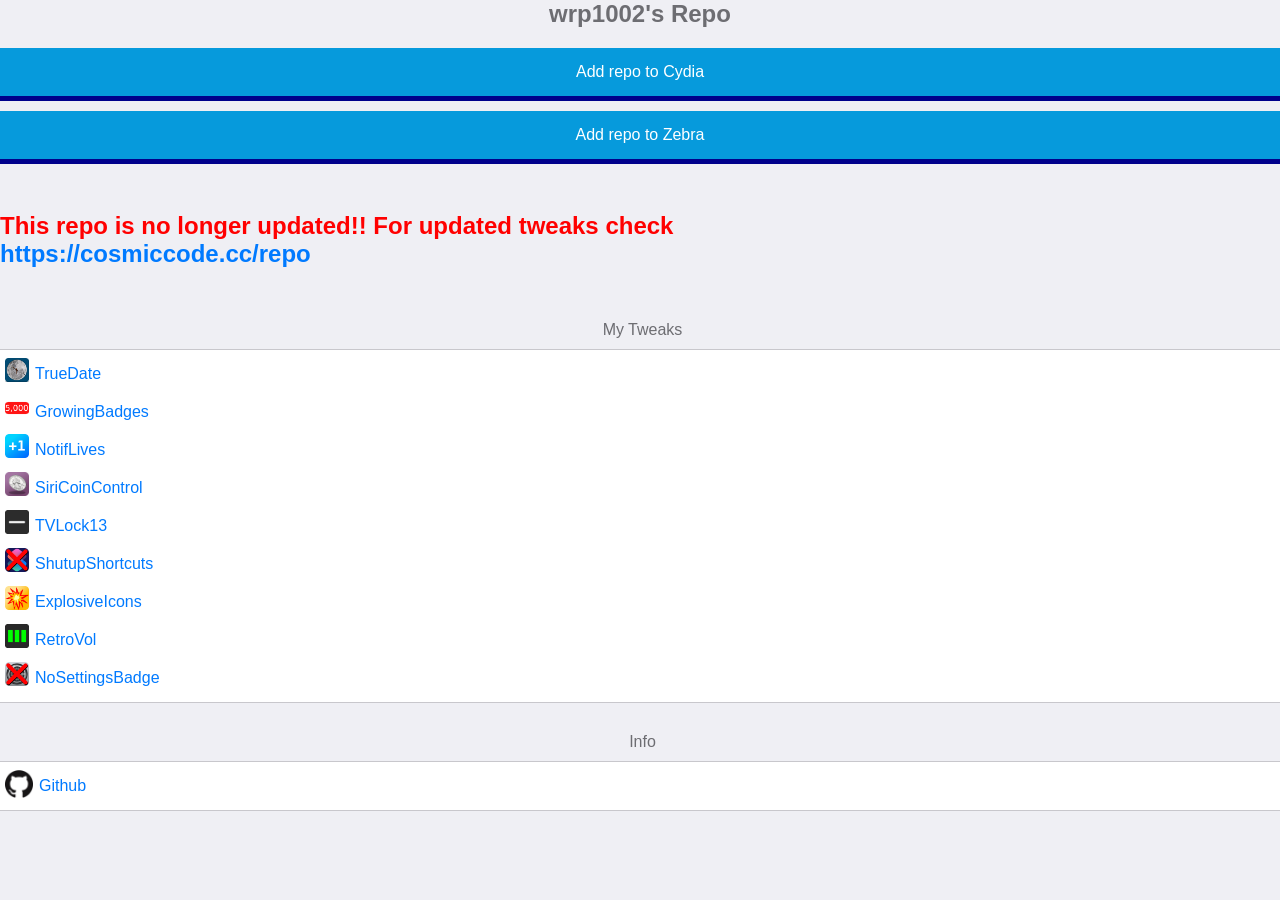
<file: index.html>
<!DOCTYPE html>
<html lang="en">
	<head>
		<meta charset="utf-8">
		<title>wrp1002's Repo</title>
		<link rel="icon" href="/CydiaIcon.png">
		<meta name="viewport" content="width=device-width, initial-scale=1">
		<link rel="stylesheet" href="./depictions/resources/css/style.css">
	</head>


	<body ontouchstart="">
		<div class="title">wrp1002's Repo</div>

		<main id="content" role="main">
			<div>
				<a href="cydia://url/https://cydia.saurik.com/api/share#?source=https://wrp1002.github.io/" class="repoButton">Add repo to Cydia</a>
				<a href="zbra://sources/add/https://wrp1002.github.io" class="repoButton">Add repo to Zebra</a>
			</div>

			<br>

			<h2 style="color: red">This repo is no longer updated!! For updated tweaks check <a href="https://cosmiccode.cc/repo">https://cosmiccode.cc/repo</a></h2>

			<br>

			<div class="headingCenter">My Tweaks</div>

			<ul>
				<li><a href="./depictions/TrueDate/index.html" role="button">TrueDate <img height="24" width="24" src="depictions/TrueDate/icon.png"></a></li>
				<li><a href="./depictions/GrowingBadges/index.html" role="button">GrowingBadges <img height="24" width="24" src="depictions/GrowingBadges/icon.png"></a></li>
				<li><a href="./depictions/NotifLives/index.html" role="button">NotifLives <img height="24" width="24" src="depictions/NotifLives/icon.png"></a></li>
				<li><a href="./depictions/SiriCoinControl/index.html" role="button">SiriCoinControl <img height="24" width="24" src="depictions/SiriCoinControl/icon.png"></a></li>
				<li><a href="./depictions/TVLock13/index.html" role="button">TVLock13 <img height="24" width="24" src="depictions/TVLock13/icon.png"></a></li>
				<li><a href="./depictions/ShutupShortcuts/index.html" role="button">ShutupShortcuts <img height="24" width="24" src="depictions/ShutupShortcuts/icon.png"></a></li>
				<li><a href="./depictions/ExplosiveIcons/index.html" role="button">ExplosiveIcons <img height="24" width="24" src="depictions/ExplosiveIcons/icon.png"></a></li>
				<li><a href="./depictions/RetroVol/index.html" role="button">RetroVol <img height="24" width="24" src="depictions/RetroVol/icon.png"></a></li>
				<li><a href="./depictions/NoSettingsBadge/index.html" role="button">NoSettingsBadge <img height="24" width="24" src="depictions/NoSettingsBadge/icon.png"></a></li>

			</ul>


			<div class="headingCenter">Info</div>
			<ul>
				<li>
					<a href="http://github.com/wrp1002" target="_blank" role="button">Github<img height="28" width="28" src="depictions/resources/github.png"></a>
				</li>
			</ul>
		</main>
	</body>
</html>
</file>
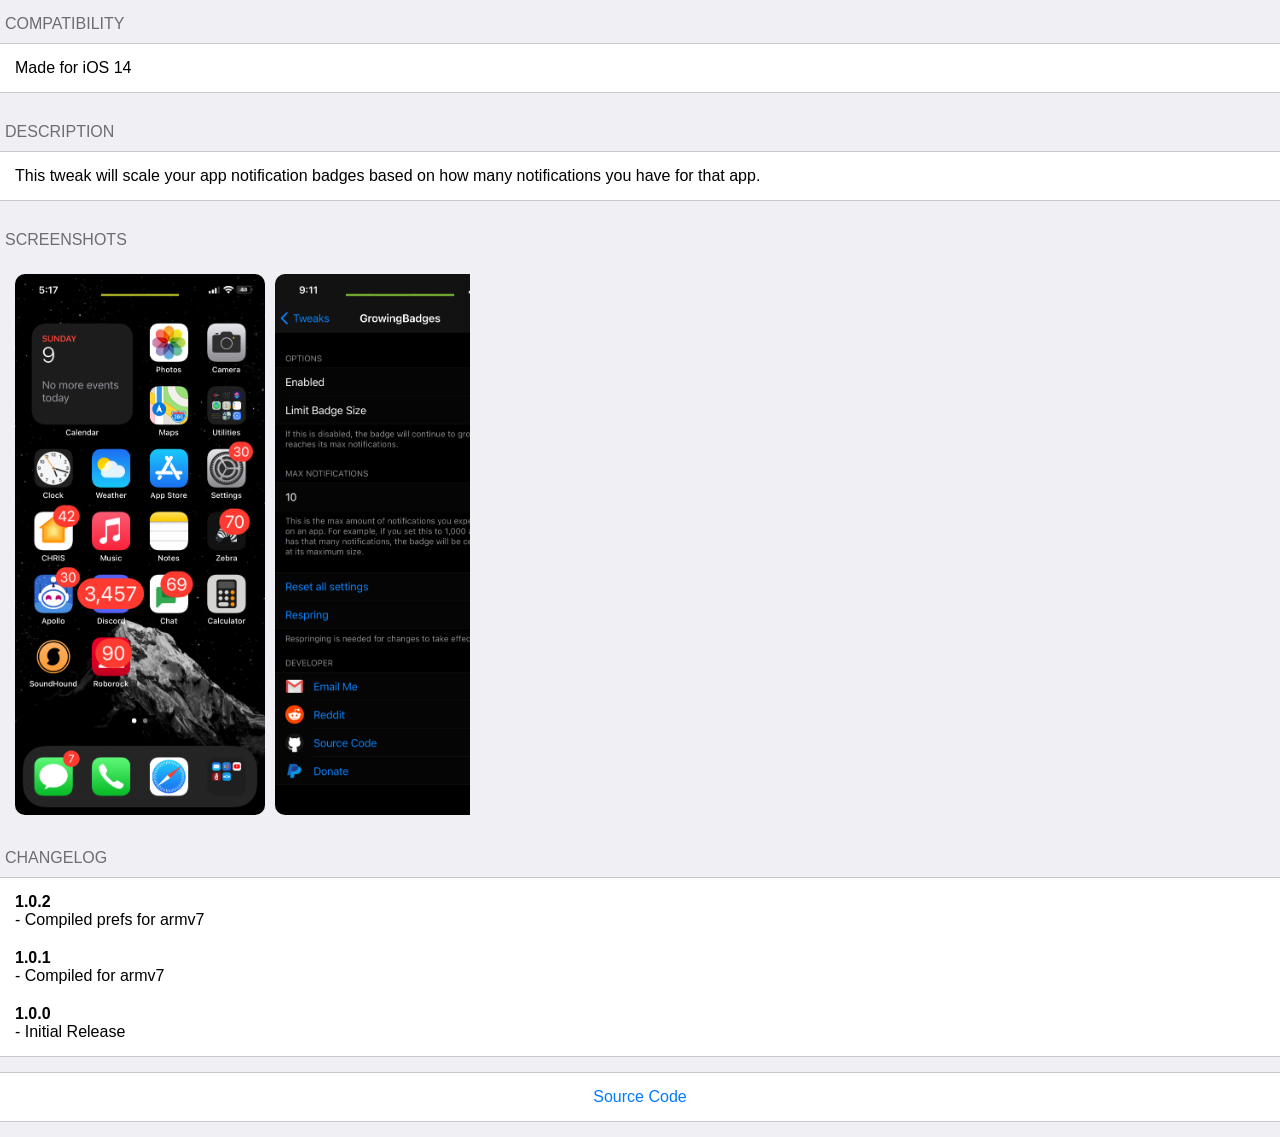
<file: depictions/GrowingBadges/index.html>
<!DOCTYPE html>
<html lang="en">
	<head>
		<meta charset="utf-8">

		<title>GrowingBadges</title>

		<base target="_top">
		<meta name="viewport" content="width=device-width, initial-scale=1, maximum-scale=1">
		<link rel="stylesheet" href="../resources/css/style.css">
	</head>

	<body>
		<main role="main">
			<div class="site">
				<div class="heading">Compatibility</div>
				<ul>
					<li>
						Made for iOS 14
					</li>
				</ul>

				<div class="heading">Description</div>
				<ul>
					<li>
						This tweak will scale your app notification badges based on how many notifications you have for that app.
					</li>
				</ul>

				<div class="heading">screenshots</div>
				<div class="scroll_view"><img class="img_card" src="screenshot1.png"><img class="img_card" src="screenshot2.png"></div>
				
				<div class="heading">changelog</div>
				<ul>
					
					<li>
						<b>1.0.2</b><br>
						- Compiled prefs for armv7<br>

					</li>
					<li>
						<b>1.0.1</b><br>
						- Compiled for armv7<br>

					</li>
					<li>
						<b>1.0.0</b><br>
						- Initial Release<br>

					</li>
				</ul>
				

				<ul style="text-align: center;">
					<li>
						<a href="http://github.com/wrp1002/GrowingBadges" target="_blank" role="button">Source Code</a>
					</li>
				</ul>

			</div>
		</main>
	</body>
</html>
</file>
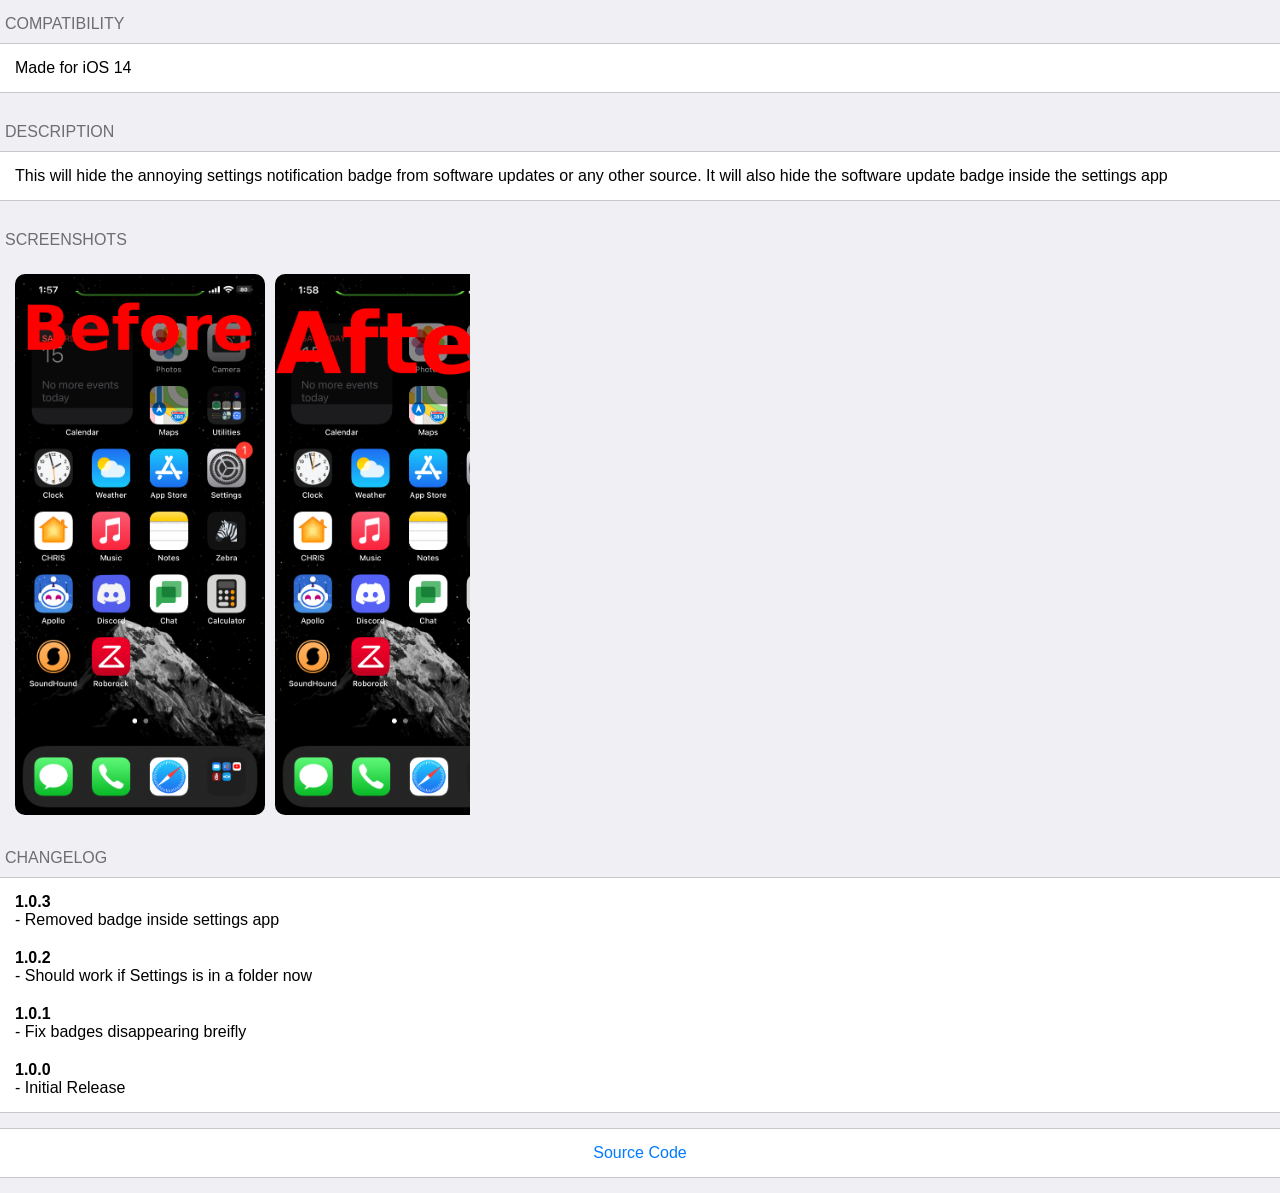
<file: depictions/NoSettingsBadge/index.html>
<!DOCTYPE html>
<html lang="en">
	<head>
		<meta charset="utf-8">

		<title>NoSettingsBadge</title>

		<base target="_top">
		<meta name="viewport" content="width=device-width, initial-scale=1, maximum-scale=1">
		<link rel="stylesheet" href="../resources/css/style.css">
	</head>

	<body>
		<main role="main">
			<div class="site">
				<div class="heading">Compatibility</div>
				<ul>
					<li>
						Made for iOS 14
					</li>
				</ul>

				<div class="heading">Description</div>
				<ul>
					<li>
						This will hide the annoying settings notification badge from software updates or any other source. It will also hide the software update badge inside the settings app
					</li>
				</ul>

				<div class="heading">screenshots</div>
				<div class="scroll_view"><img class="img_card" src="screenshot1.png"><img class="img_card" src="screenshot2.png"></div>
				
				<div class="heading">changelog</div>
				<ul>
					
					<li>
						<b>1.0.3</b><br>
						- Removed badge inside settings app<br>

					</li>
					<li>
						<b>1.0.2</b><br>
						- Should work if Settings is in a folder now<br>

					</li>
					<li>
						<b>1.0.1</b><br>
						- Fix badges disappearing breifly<br>

					</li>
					<li>
						<b>1.0.0</b><br>
						- Initial Release<br>

					</li>
				</ul>
				

				<ul style="text-align: center;">
					<li>
						<a href="http://github.com/wrp1002/NoSettingsBadge" target="_blank" role="button">Source Code</a>
					</li>
				</ul>

			</div>
		</main>
	</body>
</html>
</file>
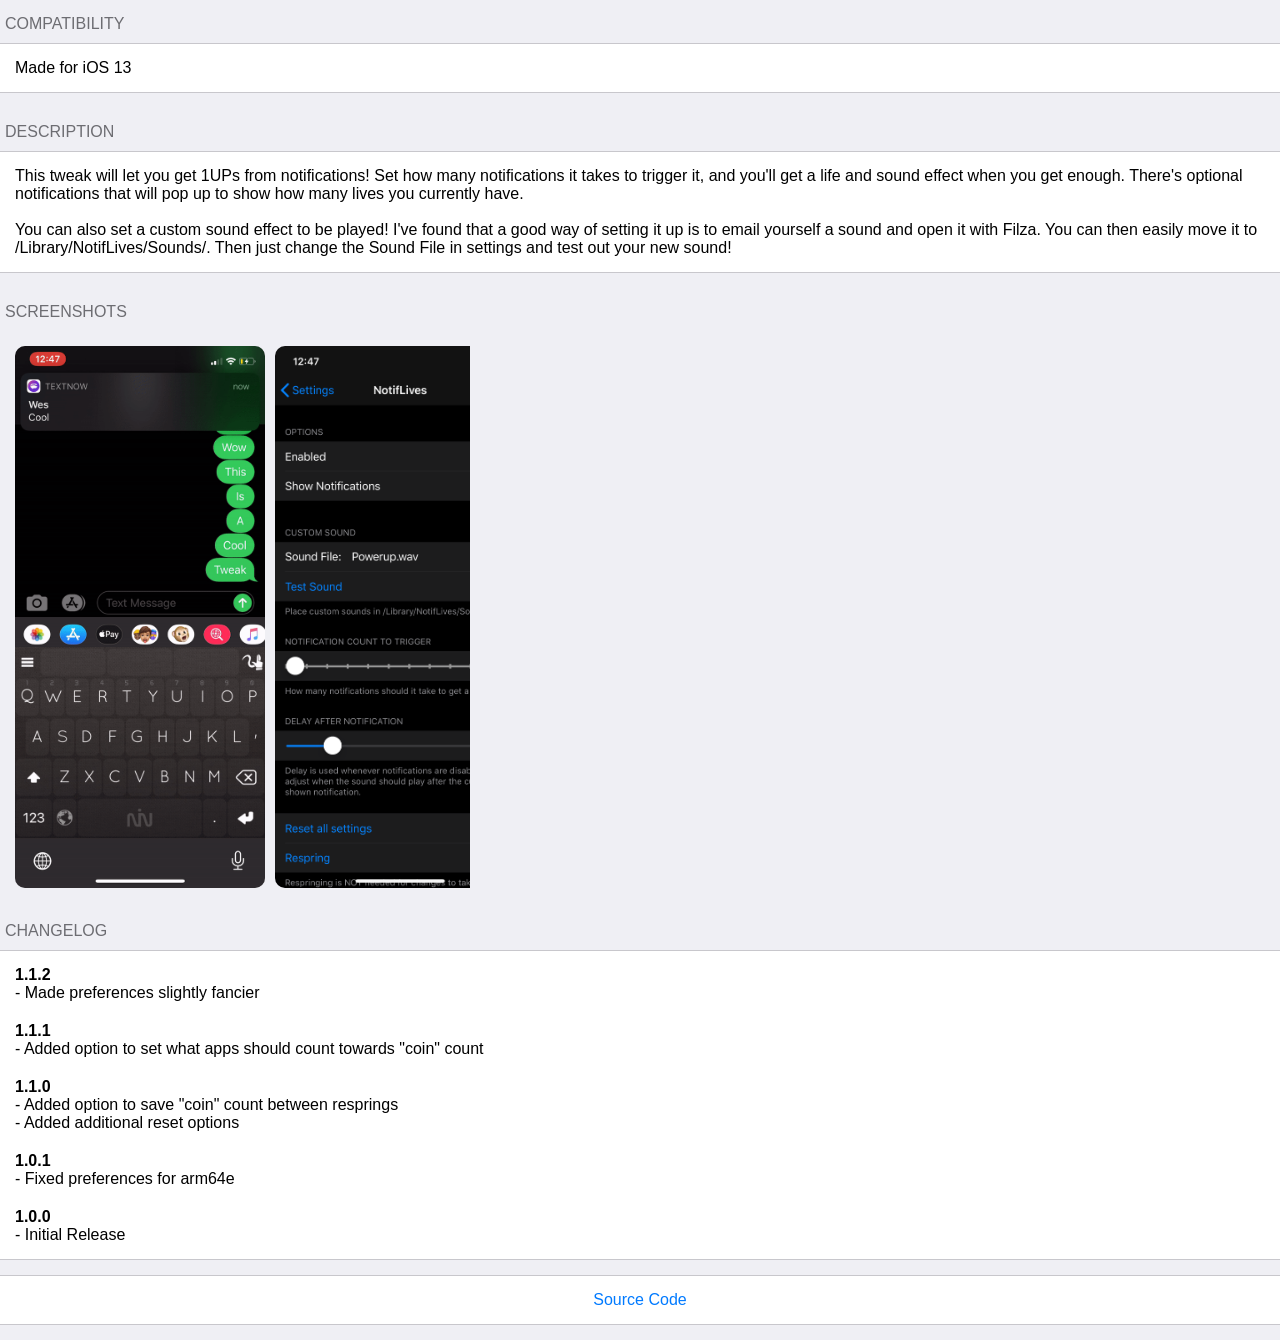
<file: depictions/NotifLives/index.html>
<!DOCTYPE html>
<html lang="en">
	<head>
		<meta charset="utf-8">

		<title>NotifLives</title>

		<base target="_top">
		<meta name="viewport" content="width=device-width, initial-scale=1, maximum-scale=1">
		<link rel="stylesheet" href="../resources/css/style.css">
	</head>

	<body>
		<main role="main">
			<div class="site">
				<div class="heading">Compatibility</div>
				<ul>
					<li>
						Made for iOS 13
					</li>
				</ul>

				<div class="heading">Description</div>
				<ul>
					<li>
						This tweak will let you get 1UPs from notifications! Set how many notifications it takes to trigger it, and you'll get a life and sound effect when you get enough. There's optional notifications that will pop up to show how many lives you currently have.<br><br>You can also set a custom sound effect to be played! I've found that a good way of setting it up is to email yourself a sound and open it with Filza. You can then easily move it to /Library/NotifLives/Sounds/. Then just change the Sound File in settings and test out your new sound!
					</li>
				</ul>

				<div class="heading">screenshots</div>
				<div class="scroll_view"><img class="img_card" src="screenshot1.gif"><img class="img_card" src="screenshot2.png"></div>
				
				<div class="heading">changelog</div>
				<ul>
					
					<li>
						<b>1.1.2</b><br>
						- Made preferences slightly fancier<br>

					</li>
					<li>
						<b>1.1.1</b><br>
						- Added option to set what apps should count towards "coin" count<br>

					</li>
					<li>
						<b>1.1.0</b><br>
						- Added option to save "coin" count between resprings<br>
						- Added additional reset options<br>

					</li>
					<li>
						<b>1.0.1</b><br>
						- Fixed preferences for arm64e<br>

					</li>
					<li>
						<b>1.0.0</b><br>
						- Initial Release<br>

					</li>
				</ul>
				

				<ul style="text-align: center;">
					<li>
						<a href="http://github.com/wrp1002/NotifLives" target="_blank" role="button">Source Code</a>
					</li>
				</ul>

			</div>
		</main>
	</body>
</html>
</file>
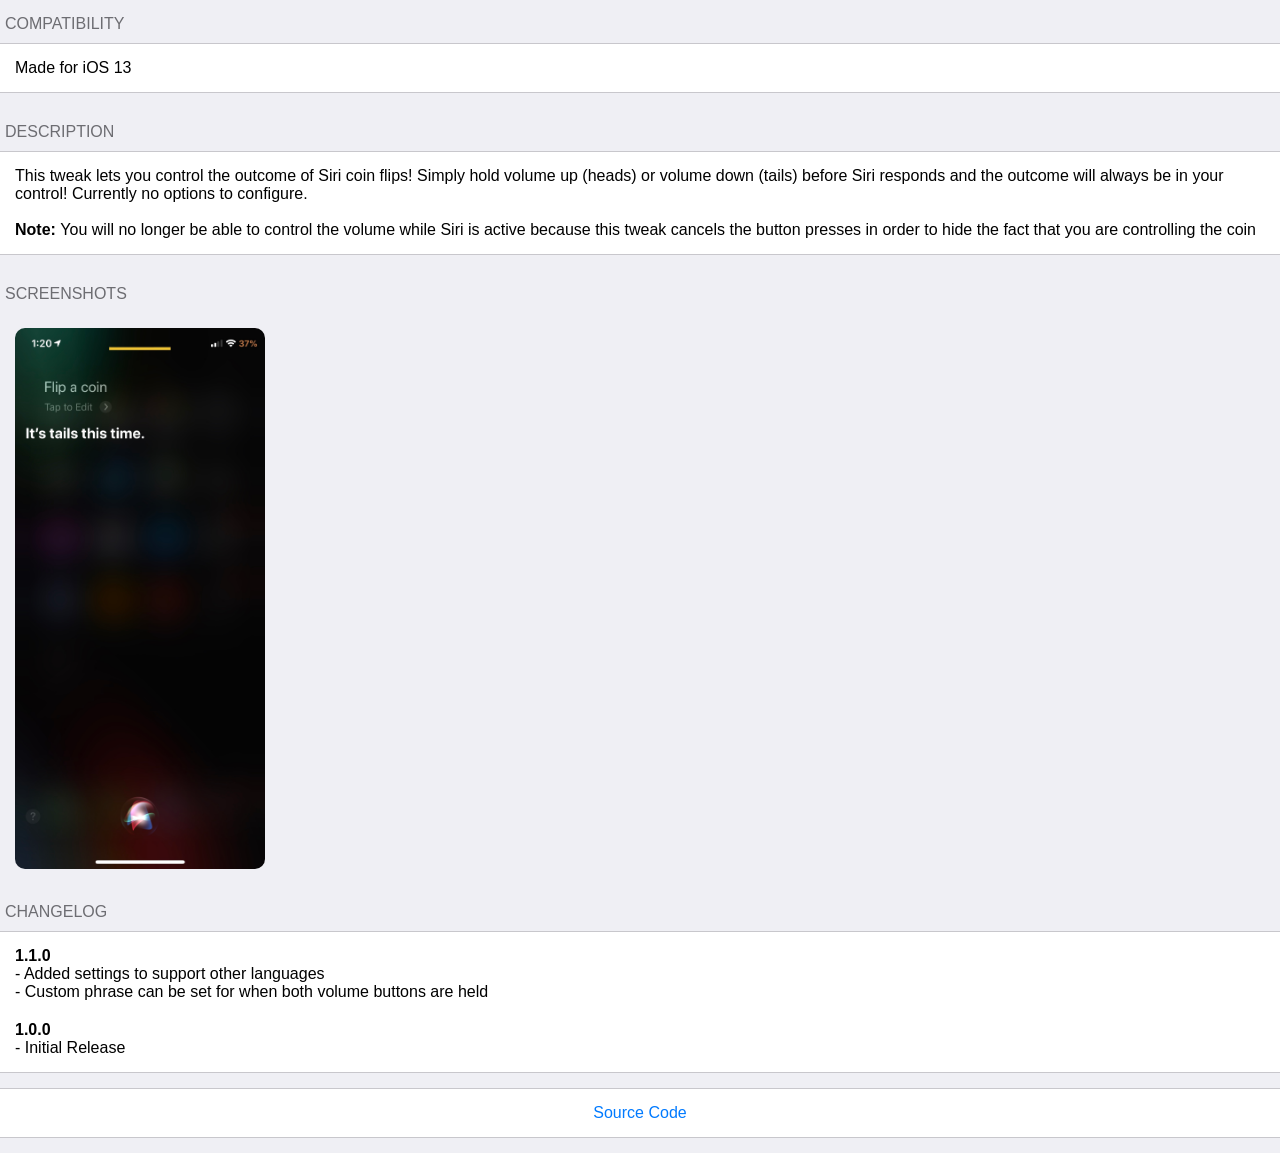
<file: depictions/SiriCoinControl/index.html>
<!DOCTYPE html>
<html lang="en">
	<head>
		<meta charset="utf-8">

		<title>SiriCoinControl</title>

		<base target="_top">
		<meta name="viewport" content="width=device-width, initial-scale=1, maximum-scale=1">
		<link rel="stylesheet" href="../resources/css/style.css">
	</head>

	<body>
		<main role="main">
			<div class="site">
				<div class="heading">Compatibility</div>
				<ul>
					<li>
						Made for iOS 13
					</li>
				</ul>

				<div class="heading">Description</div>
				<ul>
					<li>
						This tweak lets you control the outcome of Siri coin flips! Simply hold volume up (heads) or volume down (tails) before Siri responds and the outcome will always be in your control! Currently no options to configure.<br><br><b>Note: </b> You will no longer be able to control the volume while Siri is active because this tweak cancels the button presses in order to hide the fact that you are controlling the coin
					</li>
				</ul>

				<div class="heading">screenshots</div>
				<div class="scroll_view"><img class="img_card" src="screenshot1.png"></div>
				
				<div class="heading">changelog</div>
				<ul>
					
					<li>
						<b>1.1.0</b><br>
						- Added settings to support other languages<br>
						- Custom phrase can be set for when both volume buttons are held<br>

					</li>
					<li>
						<b>1.0.0</b><br>
						- Initial Release<br>

					</li>
				</ul>
				

				<ul style="text-align: center;">
					<li>
						<a href="http://github.com/wrp1002/SiriCoinControl" target="_blank" role="button">Source Code</a>
					</li>
				</ul>

			</div>
		</main>
	</body>
</html>
</file>
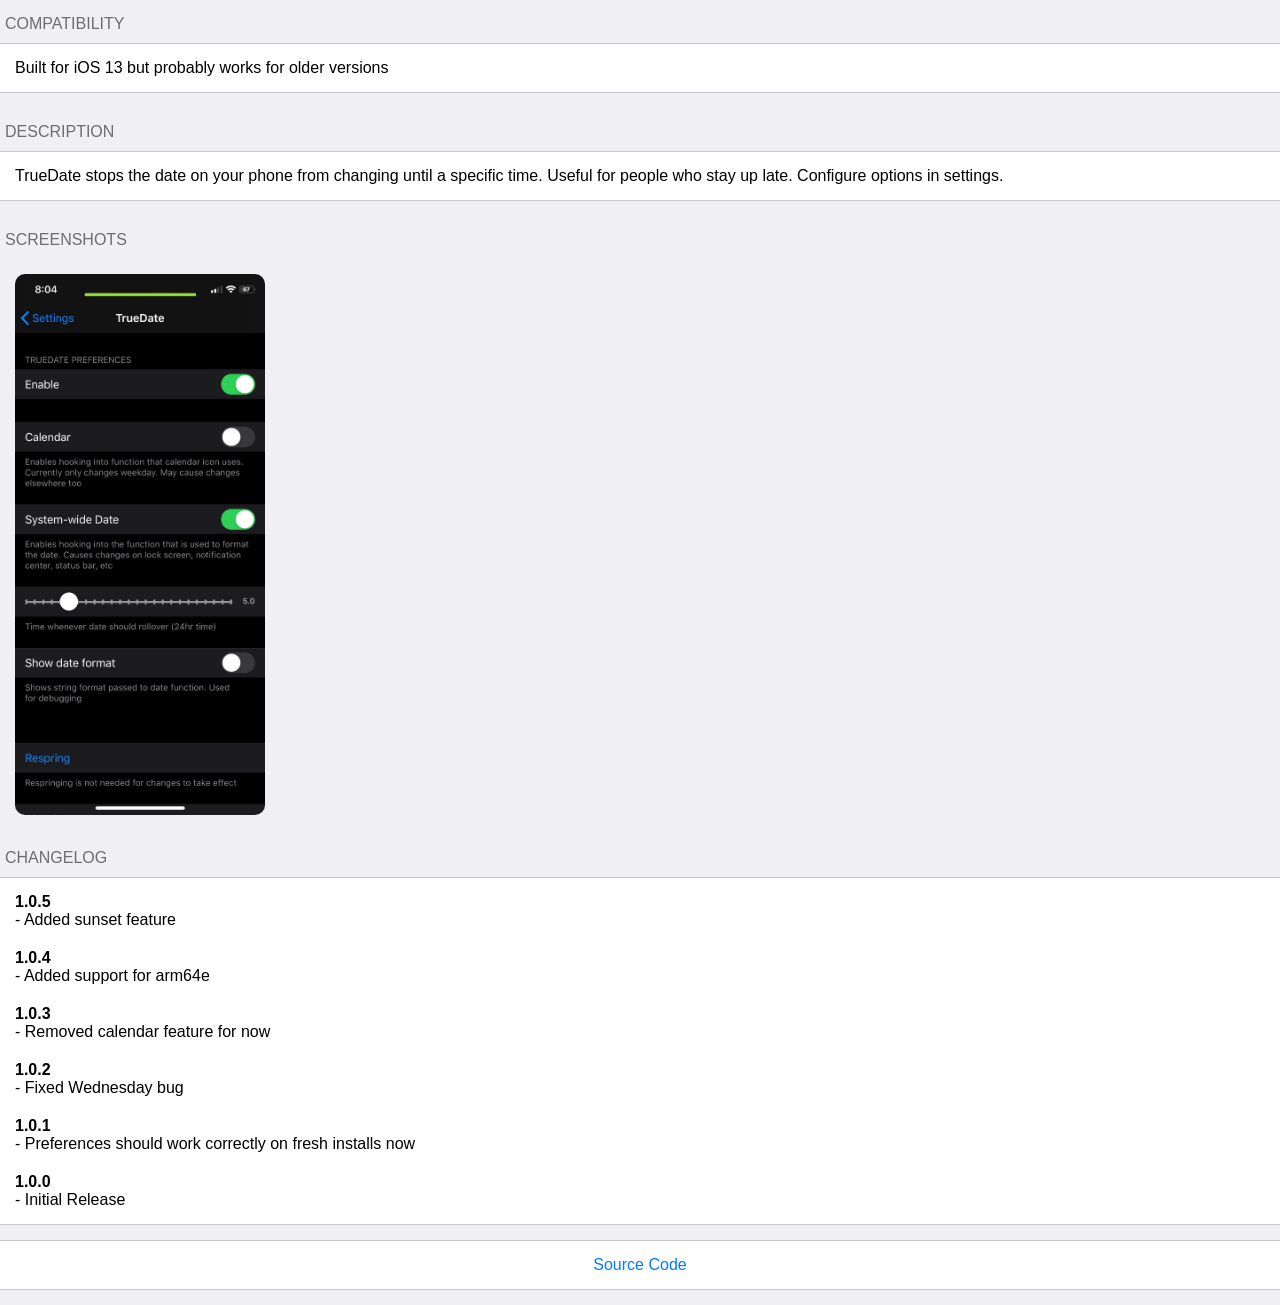
<file: depictions/TrueDate/index.html>
<!DOCTYPE html>
<html lang="en">
	<head>
		<meta charset="utf-8">

		<title>TrueDate</title>

		<base target="_top">
		<meta name="viewport" content="width=device-width, initial-scale=1, maximum-scale=1">
		<link rel="stylesheet" href="../resources/css/style.css">
	</head>

	<body>
		<main role="main">
			<div class="site">
				<div class="heading">Compatibility</div>
				<ul>
					<li>
						Built for iOS 13 but probably works for older versions
					</li>
				</ul>

				<div class="heading">Description</div>
				<ul>
					<li>
						TrueDate stops the date on your phone from changing until a specific time. Useful for people who stay up late. Configure options in settings.
					</li>
				</ul>

				<div class="heading">screenshots</div>
				<div class="scroll_view"><img class="img_card" src="screenshot1.png"></div>
				
				<div class="heading">changelog</div>
				<ul>
					
					<li>
						<b>1.0.5</b><br>
						- Added sunset feature<br>

					</li>
					<li>
						<b>1.0.4</b><br>
						- Added support for arm64e<br>

					</li>
					<li>
						<b>1.0.3</b><br>
						- Removed calendar feature for now<br>

					</li>
					<li>
						<b>1.0.2</b><br>
						- Fixed Wednesday bug<br>

					</li>
					<li>
						<b>1.0.1</b><br>
						- Preferences should work correctly on fresh installs now<br>

					</li>
					<li>
						<b>1.0.0</b><br>
						- Initial Release<br>

					</li>
				</ul>
				

				<ul style="text-align: center;">
					<li>
						<a href="http://github.com/wrp1002/TrueDate" target="_blank" role="button">Source Code</a>
					</li>
				</ul>

			</div>
		</main>
	</body>
</html>
</file>
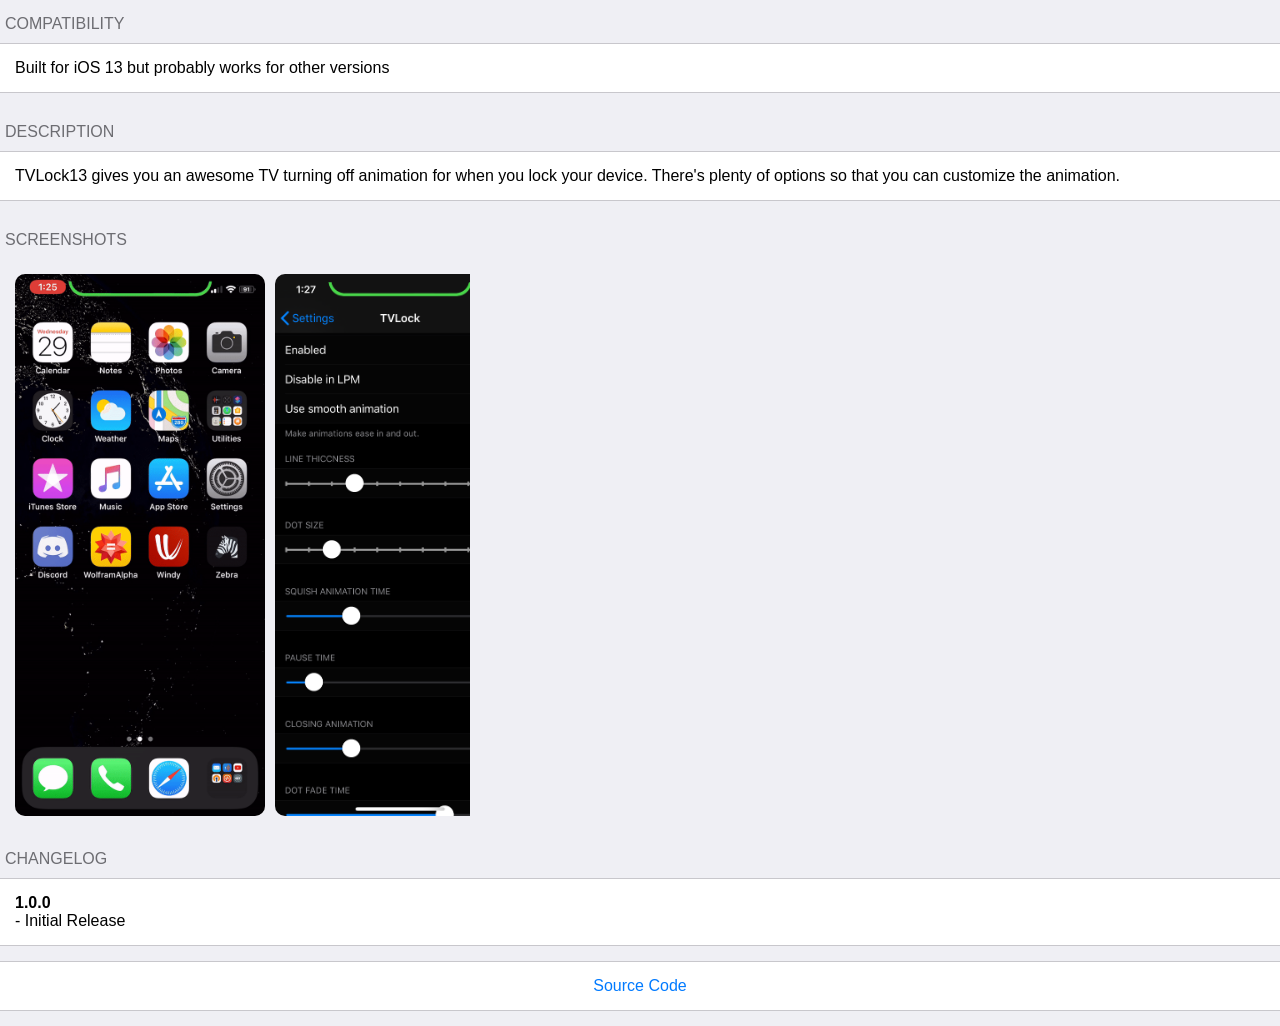
<file: depictions/TVLock13/index.html>
<!DOCTYPE html>
<html lang="en">
	<head>
		<meta charset="utf-8">

		<title>TVLock13</title>

		<base target="_top">
		<meta name="viewport" content="width=device-width, initial-scale=1, maximum-scale=1">
		<link rel="stylesheet" href="../resources/css/style.css">
	</head>

	<body>
		<main role="main">
			<div class="site">
				<div class="heading">Compatibility</div>
				<ul>
					<li>
						Built for iOS 13 but probably works for other versions
					</li>
				</ul>

				<div class="heading">Description</div>
				<ul>
					<li>
						TVLock13 gives you an awesome TV turning off animation for when you lock your device. There's plenty of options so that you can customize the animation.
					</li>
				</ul>

				<div class="heading">screenshots</div>
				<div class="scroll_view"><img class="img_card" src="screenshot1.gif"><img class="img_card" src="screenshot2.png"></div>
				
				<div class="heading">changelog</div>
				<ul>
					
					<li>
						<b>1.0.0</b><br>
						- Initial Release<br>

					</li>
				</ul>
				

				<ul style="text-align: center;">
					<li>
						<a href="http://github.com/wrp1002/TVLock13" target="_blank" role="button">Source Code</a>
					</li>
				</ul>

			</div>
		</main>
	</body>
</html>
</file>
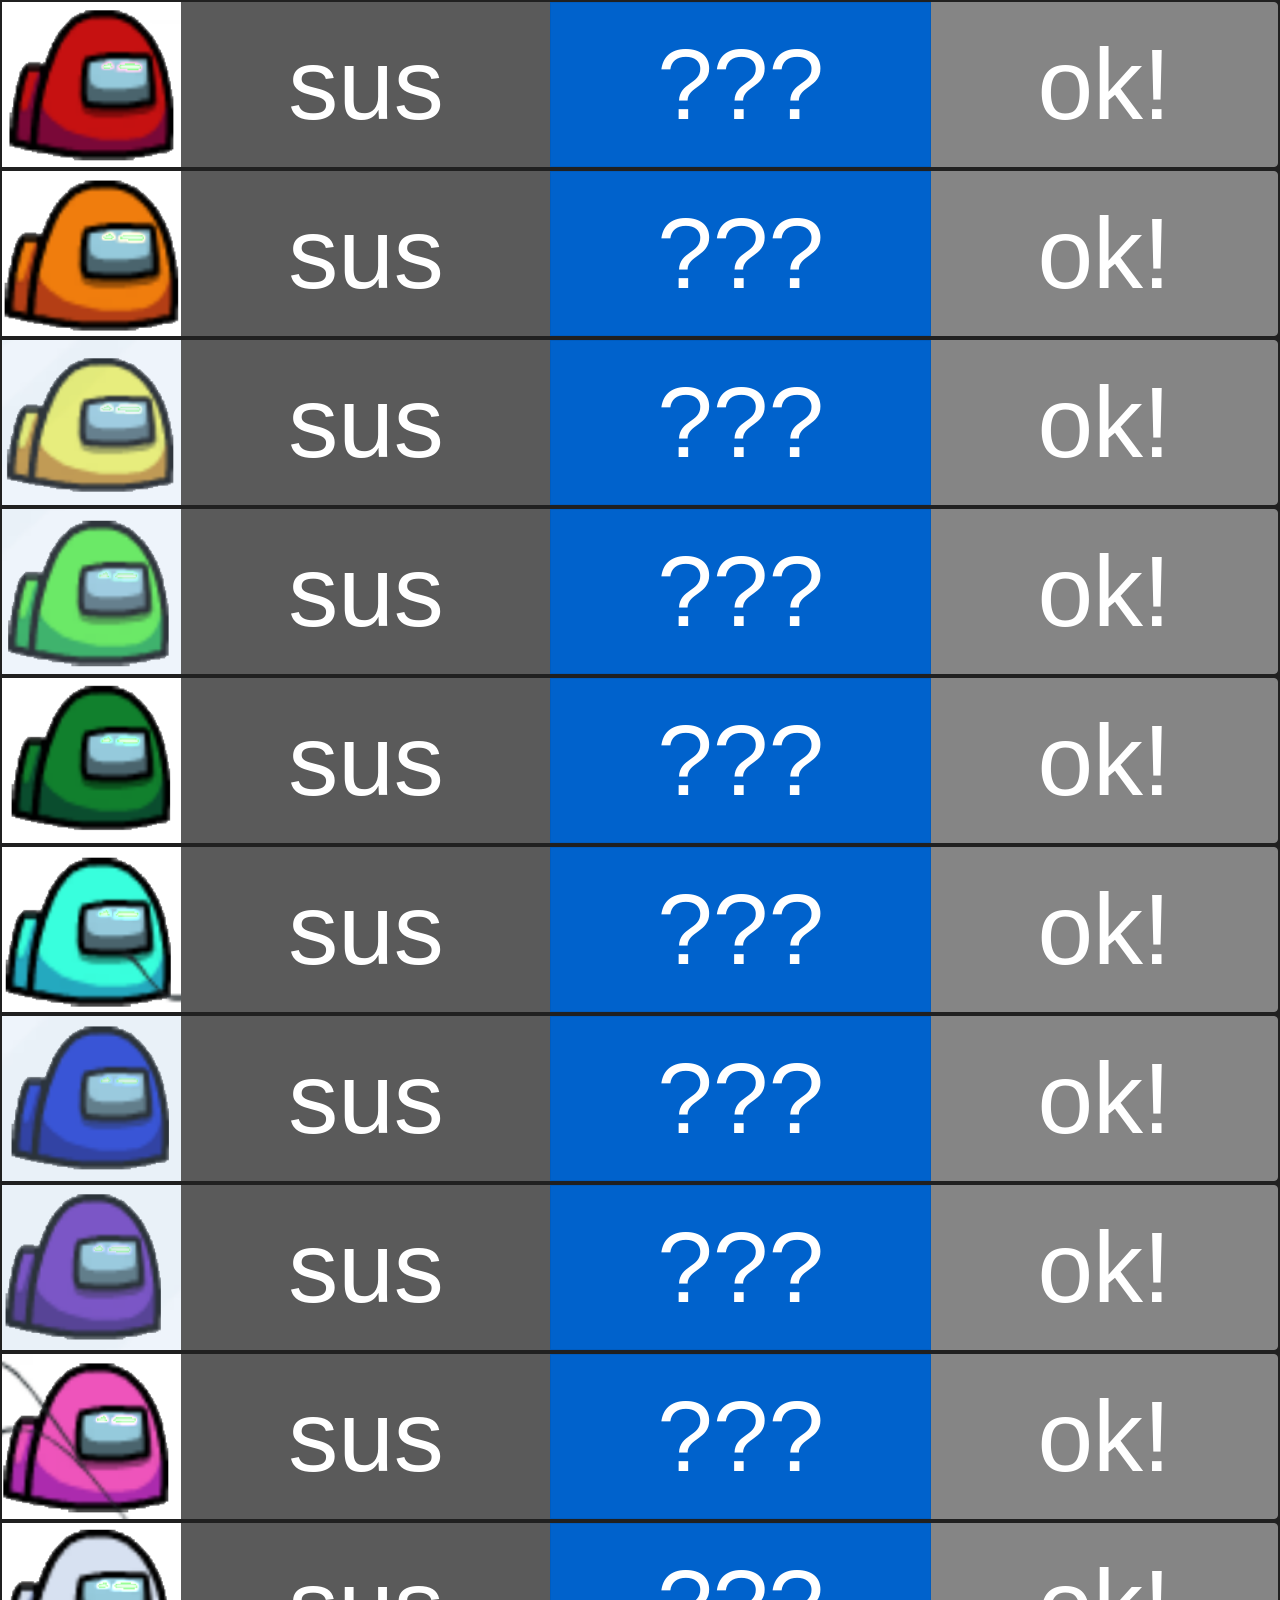
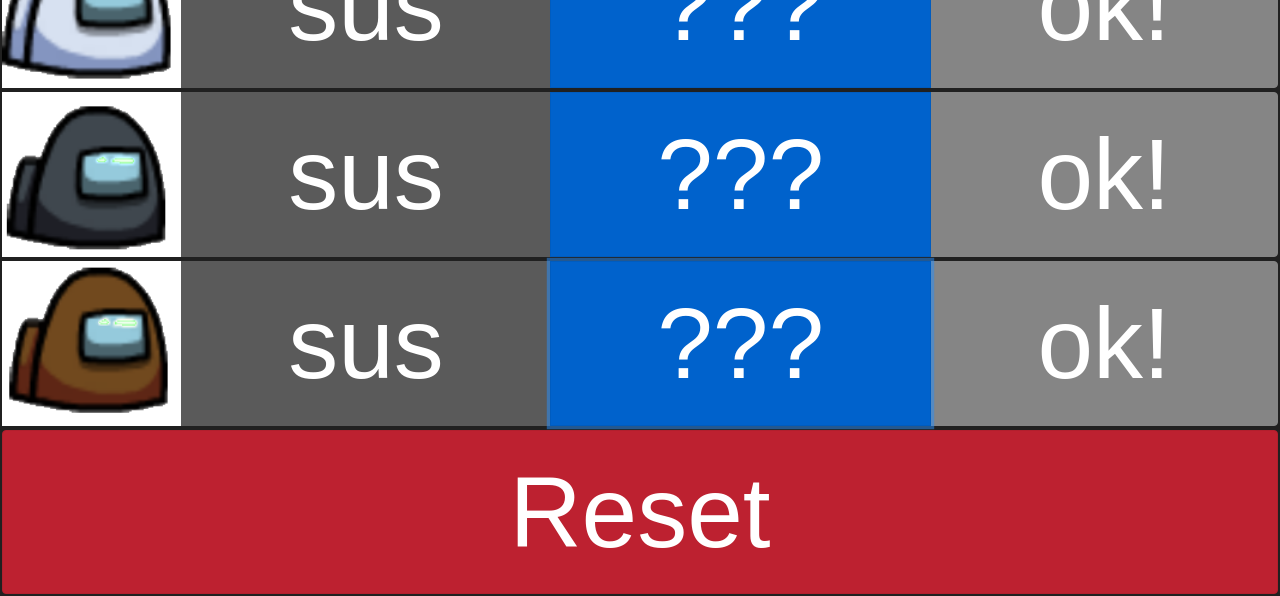
<file: tools/au/index.html>
<html>
    <head>
        <!-- Latest compiled and minified CSS -->
        <link rel="stylesheet" href="https://maxcdn.bootstrapcdn.com/bootstrap/4.3.1/css/bootstrap.min.css">
        <!-- jQuery library -->
        <script src="https://ajax.googleapis.com/ajax/libs/jquery/3.4.0/jquery.min.js"></script>
        <!-- Popper JS -->
        <script src="https://cdnjs.cloudflare.com/ajax/libs/popper.js/1.14.7/umd/popper.min.js"></script>
        <!-- Latest compiled JavaScript -->
        <script src="https://maxcdn.bootstrapcdn.com/bootstrap/4.3.1/js/bootstrap.min.js"></script>

        <script type='application/javascript' src='./fastclick.js'></script>
        
        <style>
           .mainContainer {
               height: 100%;
                background-color: #202020;
                text-align: center;
           }

           .group {
               background-color: #202020;
                border: 2px solid #202020; /* Green border */
                color: white; /* White text */
                font-size: 70px;
                width: 100%;
                display:grid;
                grid-template: 1fr 1fr;
           }

            .itemButton {
                font-size: 100px;
                filter:grayscale(100%);
            }

            .imageItem {
                float:left;
                height:165px;
                width:180px;
            }

        </style>

        <script>
            let colors = ["red", "orange", "yellow", "lime", "green", "cyan", "blue", "purple", "pink", "white", "black", "brown"];

            function SetupButtons() {
                let crew = document.getElementById('crew');
                let parent = crew.parentElement;

                for (let i = 0; i < colors.length; i++) {
                    let newCrew = crew.cloneNode(true);
                    let image = newCrew.getElementsByTagName('img')[0];
                    image.src = "./Images/" + colors[i] + ".png";
                    parent.appendChild(newCrew)
                }

                crew.remove();

                var buttons = parent.getElementsByTagName("label");
                console.log(buttons);

                for (i = 0; i < buttons.length; i++) {
                    buttons[i].addEventListener("click", function() {
                        let children = this.parentElement.children;

                        for (child of children) {
                            if (child.tagName == "LABEL")
                                child.style.filter='grayscale(100%)';
                        }

                        this.style.filter='grayscale(0%)';
                    });
                    if ($.trim(buttons[i].textContent) == "???") {
                        buttons[i].click();
                    }
                }
            }
            
            function Reset() {
                location.reload();
            }

            $(function() {
                FastClick.attach(document.body);
            });

        </script>
    </head>

    <body onload="SetupButtons();">
        <div class="mainContainer">
            <div>
                <div class="group" id="crew">
                    <div class="btn-group btn-group-toggle" data-toggle="buttons">
                        <img src="./Images/blue.png" class="imageItem" onclick="this.parentElement.parentElement.remove()">

                        <label class="btn itemButton btn-danger active">
                            <input type="radio" checked> sus
                        </label>
                        <label class="btn itemButton btn-primary">
                            <input type="radio"> ???
                        </label>
                        <label class="btn itemButton btn-success">
                            <input type="radio"> ok!
                        </label>
                    </div>
                </div>
            </div>

            <div class="group" id="crew">
                <div class="btn-group btn-group-toggle" data-toggle="buttons">
                    <label class="btn itemButton btn-danger active" style="filter:grayscale(0%)" onclick="Reset();">
                        <input type="radio" checked> Reset
                    </label>
                </div>
            </div>

        </div>
    </body>
</html>
</file>
<file: depictions/resources/css/style.css>
html {
  background:#efeff4;
}

body {
  font-family: -apple-system, BlinkMacSystemFont, "Helvetica Neue", "Helvetica", sans-serif;
  margin: 0px;
}

@media only screen and (max-width: 600px) {
    .body {
        margin-left: 20px;
        margin-right: 20px;
    }
    .scroll_view {
        width: calc(100vw - 20px);
    }
}
@media only screen and (min-width: 601px) {
    .body {
        width: 500px;
        margin-left: auto;
        margin-right: auto;
    }
    .scroll_view {
        width: calc(500px - 40px);
    }
}

.site {
  font-family: -apple-system, BlinkMacSystemFont, "Helvetica Neue", "Helvetica", sans-serif;
  margin: 0px;
  overflow-x: hidden;
  width: 100%;
}

a {
  color:#007aff;
  text-decoration:none;
  margin-left:0px;
  display:block;
}

ul {
  margin:		 0px 0 15px;
  padding:       5px;
  list-style:    none;
  background:  	 #fff;
  display:       block;
  border-top:    solid #c8c7cc;
  border-bottom: solid #c8c7cc; 
  border-width:  thin;
}

ul li {
  display:block;
  height:100%;
  padding:10px;
}

li img {
  margin:-7px 6px -9px -10px;
  float:left;
  display:block;
}


.title {
	color:#6d6d72;	
	text-align:center;
	font-size:24px;	
	padding-bottom: 20px;
	font-weight: bold;
}

.repoButton {
	background-color: #069ADC;
	color: white;
	text-align: center;
	font-size: 16px;
	border: none;
	padding: 15px 32px;
	margin-bottom:15px;
	box-shadow: 0 5px 0 darkblue;
	position: relative;
	text-decoration: none;
}

.repoButton:hover {
	background-color: #06aedc;
}

.repoButton:active {
	box-shadow: none;
	top: 5px;
}

.heading {
	color:#6d6d72;
	text-transform: uppercase;
	padding-top:    15px;
	padding-bottom: 10px;
	padding-left:   5px;
}

.headingCenter {
	color:#6d6d72;
	padding-top:    15px;
	padding-bottom: 10px;
	padding-left:   5px;
	text-align: center;
}

.footer {
	color:#6d6d72;
	text-align: center;
}

.scroll_view_container {
    text-align: center;
}

.scroll_view {
    overflow-x: scroll;
    overflow-y: hidden;
    margin: 10px;
    white-space: nowrap;
    -webkit-overflow-scrolling: touch;
}

.scroll_view > .img_card {
    background-color: #ccc;
    width: 250px;
    margin: 5px;
    border-radius: 10px;
    font-weight: bold;
    position: relative;
    display: inline-block;
}
</file>
